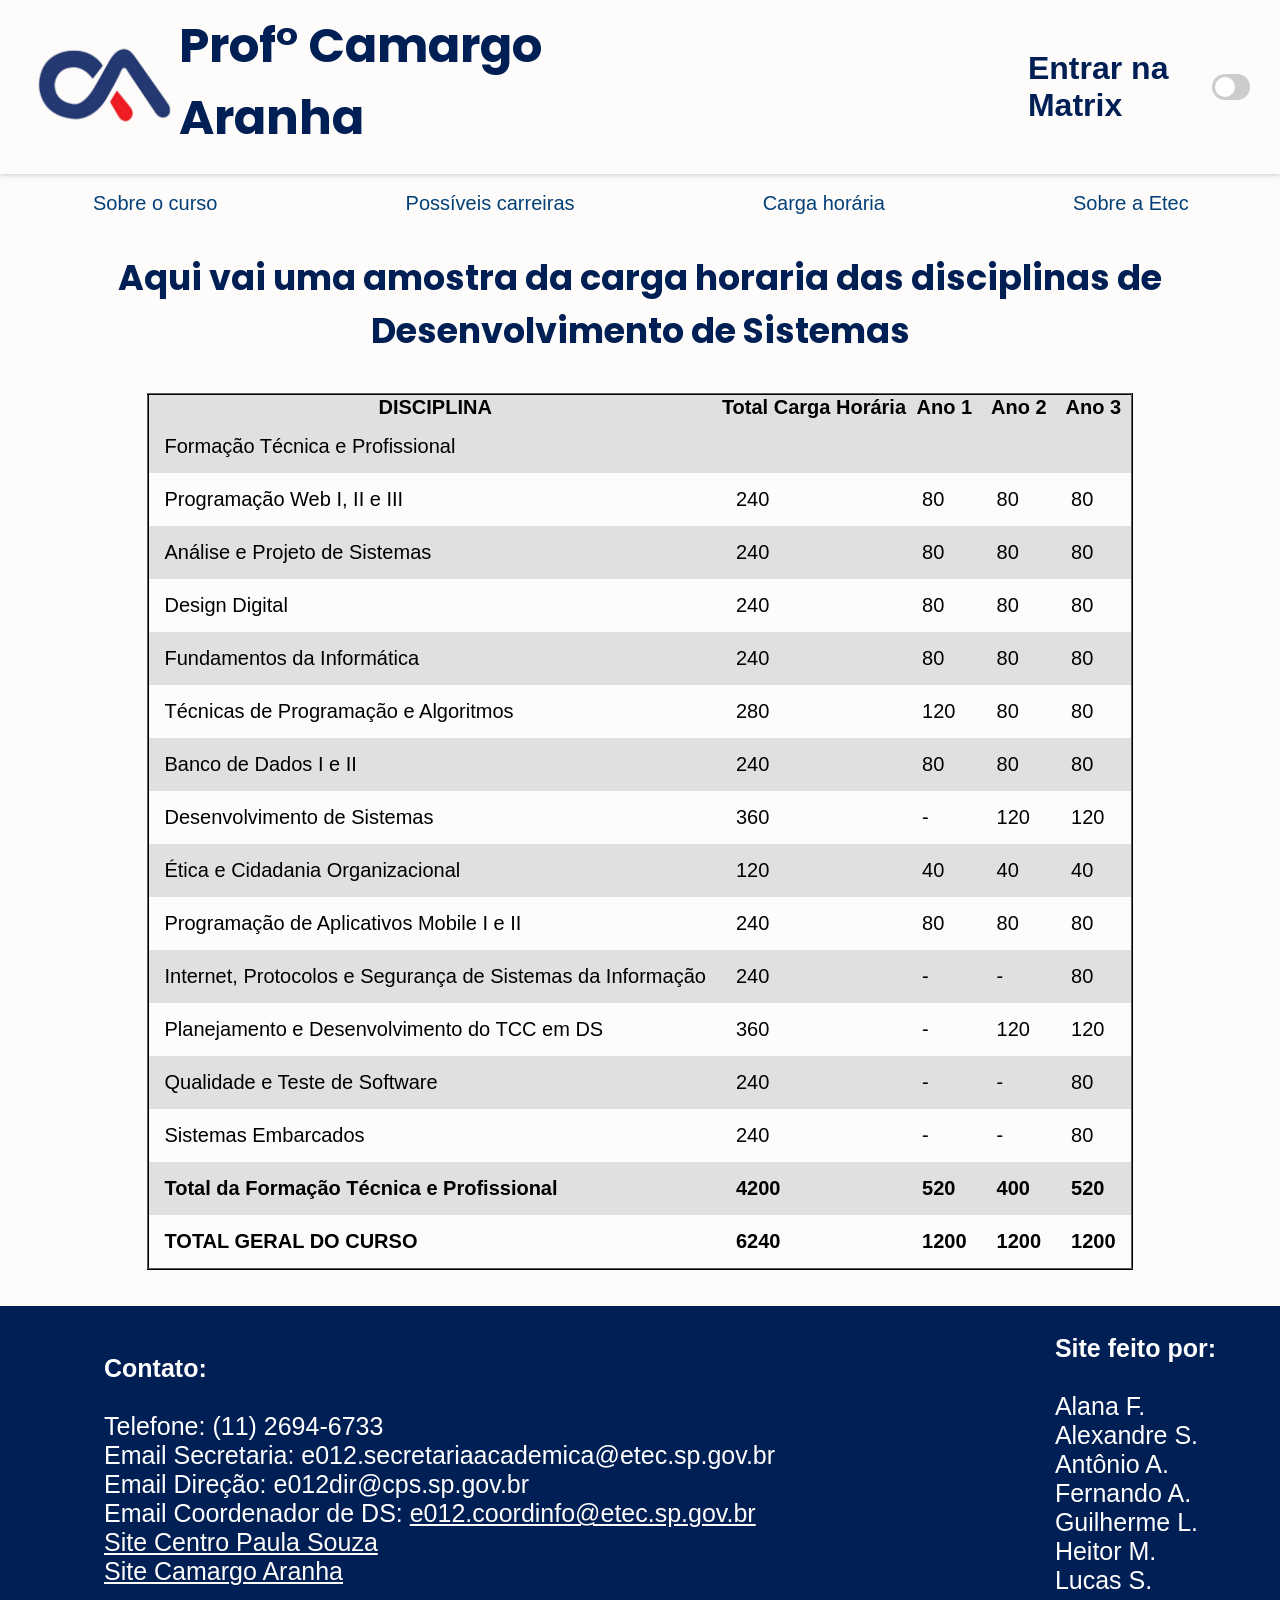
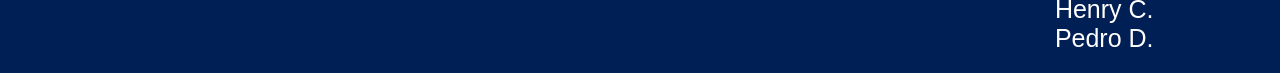
<file: cargahoraria.html>
<!DOCTYPE html>
<html lang="pt-BR">
<head>
    <meta charset="UTF-8">
    <meta name="viewport" content="width=device-width, initial-scale=1.0">
    <title>Carga Horária</title>
    <link rel="icon" type="image/x-icon" href="C:\Users\Camargo\expocuca2026\images\open-book.ico">
    <link rel="preconnect" href="https://fonts.googleapis.com">
    <link rel="stylesheet" href="https://fonts.googleapis.com/css2?family=Poppins:wght@500;600;700&display=swap">
    <link rel="stylesheet" href="css/style.css">
    <link rel="stylesheet" href="css/animations.css">
    <link rel="stylesheet" href="css/cargahoraria.css">
    <style>

    </style>
</head>
<body>
    <header id="header">
            <a href="Index.html"><img id="logoetec" src="images/LogoCA.png" alt="Logo Etec"></a>
            <h2>Prof° Camargo Aranha</h2>

            <span><h1 class="legenda-botao">Sair da matrix</h1></span>

            <label class="slider-switch">
                <input type="checkbox" id="alterarFundo">
                <span class="slider-track"></span>
            </label>
            
        <div style="clear: both;"></div> 
    </header>
    <nav>

    <br />

    <ul id="nav-list">
        <li><a href="desenvolvimento.html">Sobre o curso</a></li>
        <li><a href="carreiras.html">Possíveis carreiras</a></li>
        <li><a href="cargahoraria.html">Carga horária</a></li>
        <li><a href="Index.html">Sobre a Etec</a></li>
    </ul>
</nav>

    <br />
    <br />

    <h3 style="text-align: center;">
        Aqui vai uma amostra da carga horaria das disciplinas de Desenvolvimento de Sistemas
    </h3>

    <br />
    <br />

    <table id="tabela-horarios" class="fade-in-scroll" style="border: 2px inset #080808; border-collapse:collapse;">
        <thead class="cabeca">
            <tr>
                <th>DISCIPLINA</th>
                <th>Total Carga Horária</th>
                <th>Ano 1</th>
                <th>Ano 2</th>
                <th>Ano 3</th>
            </tr>
        </thead>
        <tbody class="corpo">
            <tr>
                <td colspan="5" style="background-color: #e0e0e0;">Formação Técnica e Profissional</td>
            </tr>
            <tr>
                <td class="materia">Programação Web I, II e III</td>
                <td>240</td>
                <td>80</td>
                <td>80</td>
                <td>80</td>
            </tr>
            <tr>
                <td class="materia">Análise e Projeto de Sistemas</td>
                <td>240</td>
                <td>80</td>
                <td>80</td>
                <td>80</td>
            </tr>
            <tr>
                <td class="materia">Design Digital</td>
                <td>240</td>
                <td>80</td>
                <td>80</td>
                <td>80</td>
            </tr>
            <tr>
                <td class="materia">Fundamentos da Informática</td>
                <td>240</td>
                <td>80</td>
                <td>80</td>
                <td>80</td>
            </tr>
            <tr>
                <td class="materia">Técnicas de Programação e Algoritmos</td>
                <td>280</td>
                <td>120</td>
                <td>80</td>
                <td>80</td>
            </tr>
            <tr>
                <td class="materia">Banco de Dados I e II</td>
                <td>240</td>
                <td>80</td>
                <td>80</td>
                <td>80</td>
            </tr>
            <tr>
                <td class="materia">Desenvolvimento de Sistemas</td>
                <td>360</td>
                <td>-</td>
                <td>120</td>
                <td>120</td>
            </tr>
            <tr>
                <td class="materia">Ética e Cidadania Organizacional</td>
                <td>120</td>
                <td>40</td>
                <td>40</td>
                <td>40</td>
            </tr>
            <tr>
                <td class="materia">Programação de Aplicativos Mobile I e II</td>
                <td>240</td>
                <td>80</td>
                <td>80</td>
                <td>80</td>
            </tr>
            <tr>
                <td class="materia">Internet, Protocolos e Segurança de Sistemas da Informação</td>
                <td>240</td>
                <td>-</td>
                <td>-</td>
                <td>80</td>
            </tr>
            <tr>
                <td class="materia">Planejamento e Desenvolvimento do TCC em DS</td>
                <td>360</td>
                <td>-</td>
                <td>120</td>
                <td>120</td>
            </tr>
            <tr>
                <td class="materia">Qualidade e Teste de Software</td>
                <td>240</td>
                <td>-</td>
                <td>-</td>
                <td>80</td>
            </tr>
            <tr>
                <td class="materia">Sistemas Embarcados</td>
                <td>240</td>
                <td>-</td>
                <td>-</td>
                <td>80</td>
            </tr>
            <tr>
                <td style="font-weight: bold;">Total da Formação Técnica e Profissional</td>
                <td style="font-weight: bold;">4200</td>
                <td style="font-weight: bold;">520</td>
                <td style="font-weight: bold;">400</td>
                <td style="font-weight: bold;">520</td>
            </tr>
    
            <tr>
                <td style="font-weight: bold;">TOTAL GERAL DO CURSO</td>
                <td style="font-weight: bold;">6240</td>
                <td style="font-weight: bold;">1200</td>
                <td style="font-weight: bold;">1200</td>
                <td style="font-weight: bold;">1200</td>
            </tr>
        </tbody>
    </table>
    
    <br />
    <br />
    
    <div class="vouchorar">
        <footer>
            <span>
                <ul class="contatos">
                    <li style="list-style: none;"><h4>Contato:</h4></li>
                    <br>
                    <li>Telefone: (11) 2694-6733</li>
                    <li>Email Secretaria: e012.secretariaacademica@etec.sp.gov.br</li>
                    <li>Email Direção: e012dir@cps.sp.gov.br</li>
                    <li>Email Coordenador de DS: <a href="e012.coordinfo@etec.sp.gov.br">e012.coordinfo@etec.sp.gov.br</a></li>
                    <li><a href="https://www.cps.sp.gov.br/">Site Centro Paula Souza</a></li>
                    <li><a href="https://eteccamargoaranha.cps.sp.gov.br/">Site Camargo Aranha</a></li>
                </ul>
            </span>
            <span>
                <ul class="creditos">
                    <li style="list-style: none;"><h4>Site feito por:</h4></li>
                    <br>
                    <li>Alana F.</li>
                    <li>Alexandre S.</li>
                    <li>Antônio A.</li>
                    <li>Fernando A.</li>
                    <li>Guilherme L.</li>
                    <li>Heitor M.</li>
                    <li>Lucas S.</li>
                    <li>Henry C.</li>
                    <li>Pedro D.</li>
                </ul>
            </span>
        </footer>
    </div>
    <button id="voltar-topo" aria-label="Voltar ao topo">&uarr;</button>
    <script src="js/script.js"></script>
</body>
</html>
</file>
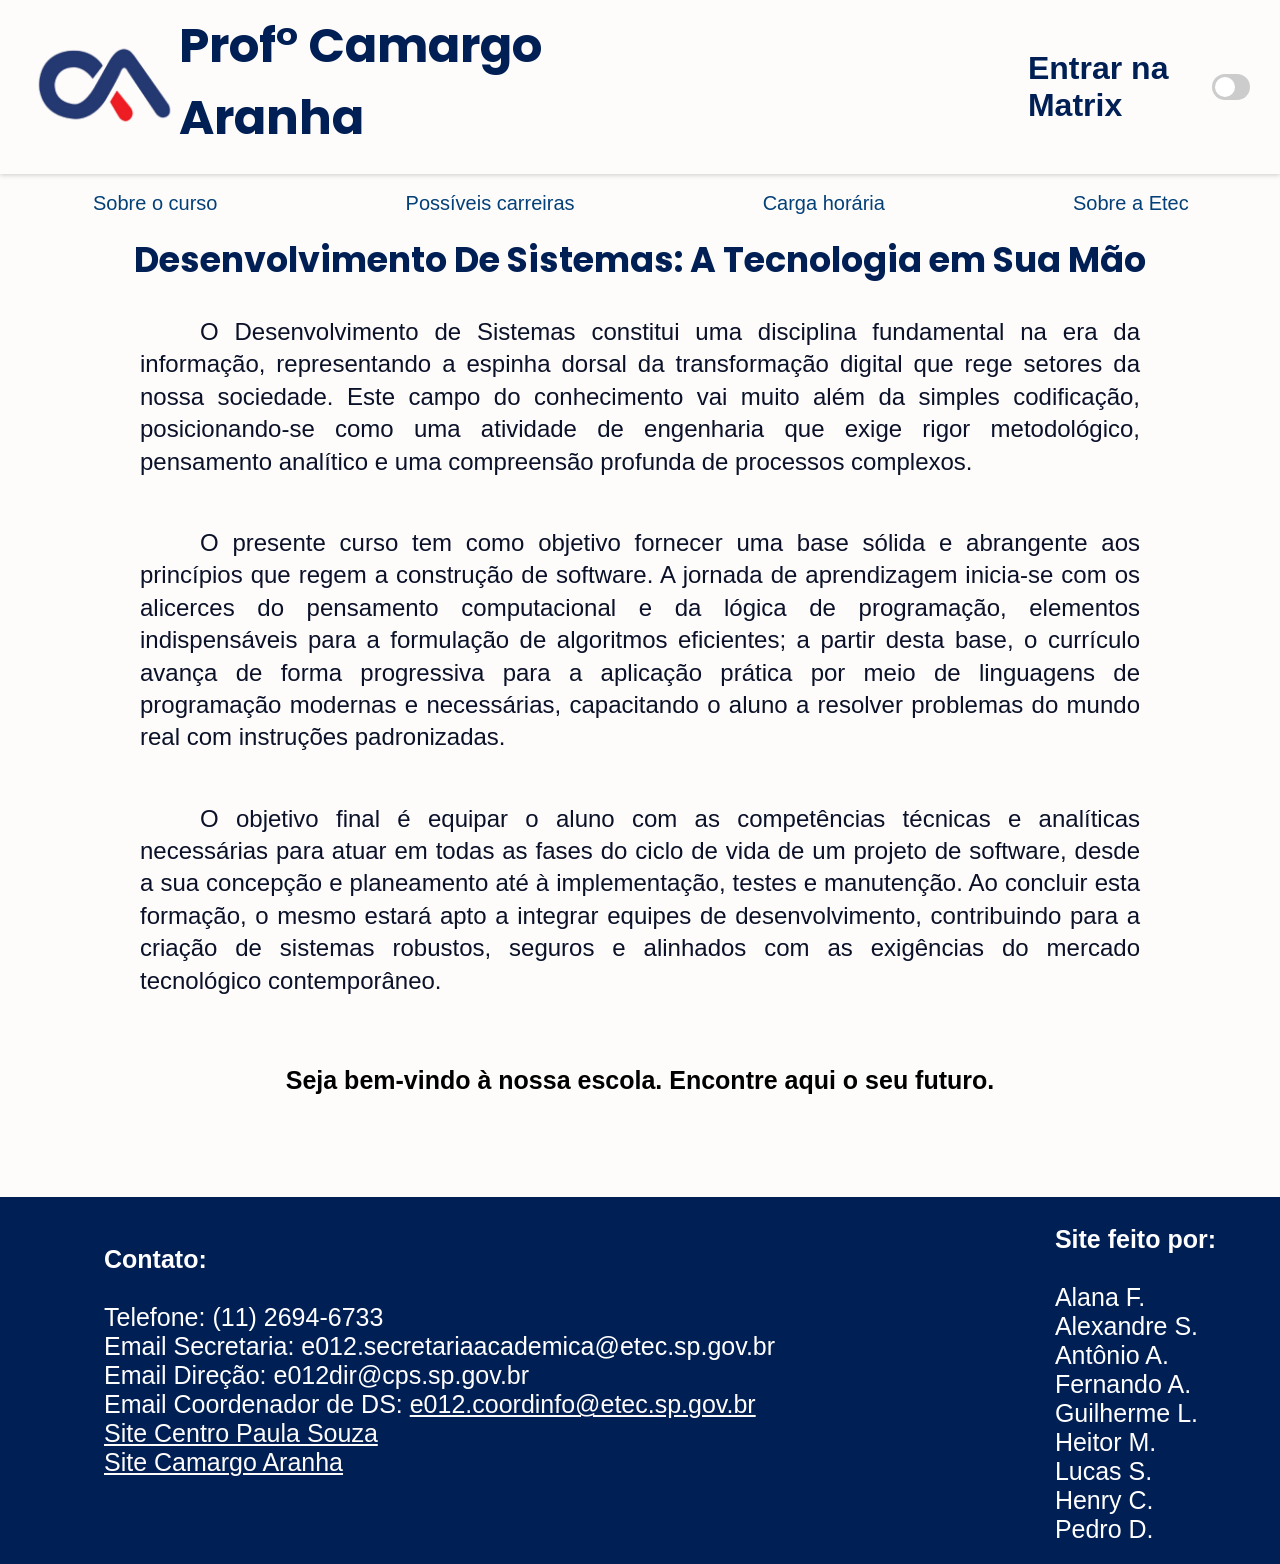
<file: desenvolvimento.html>
<!DOCTYPE html>
<html lang="pt-BR">
<head>
    <meta charset="UTF-8">
    <meta name="viewport" content="width=device-width, initial-scale=1.0">
    <title>Desenvolvimento de Sistemas - Camargo Aranha</title>
    <link rel="icon" type="image/x-icon" href="C:\Users\Camargo\expocuca2026\images\open-book.ico">
    <link rel="preconnect" href="https://fonts.googleapis.com">
    <link rel="stylesheet" href="https://fonts.googleapis.com/css2?family=Poppins:wght@500;600;700&display=swap">
    <link rel="stylesheet" href="css/style.css">
    <link rel="stylesheet" href="css/animations.css">
    <link rel="stylesheet" href="css/desenvolvimento.css">
    <style>

    </style>
</head>
<body>
    <header id="header">
            <a href="Index.html"><img id="logoetec" src="images/LogoCA.png" alt="Logo Etec"></a>
            <h2>Prof° Camargo Aranha</h2>

            <span><h1 class="legenda-botao">Sair da matrix</h1></span>

            <label class="slider-switch">
                <input type="checkbox" id="alterarFundo">
                <span class="slider-track"></span>
            </label>
            
        <div style="clear: both;"></div> 
    </header>
    <nav>

    <br />

    <ul id="nav-list">
        <li><a href="desenvolvimento.html">Sobre o curso</a></li>
        <li><a href="carreiras.html">Possíveis carreiras</a></li>
        <li><a href="cargahoraria.html">Carga horária</a></li>
        <li><a href="Index.html">Sobre a Etec</a></li>
    </ul>
</nav>

<br />

<h3 class="mtestranho">Desenvolvimento De Sistemas: A Tecnologia em Sua Mão</h3>

    <main>

        
        
        
        <p class="textos fade-in-scroll">
            O Desenvolvimento de Sistemas constitui uma disciplina fundamental na era da informação, 
            representando a espinha dorsal da transformação digital que rege setores da nossa sociedade. 
            Este campo do conhecimento vai muito além da simples codificação, posicionando-se como uma atividade de engenharia que 
            exige rigor metodológico, pensamento analítico e uma compreensão profunda de processos complexos.
        </p>
    
        
        <br />
    
        <p class="textos fade-in-scroll">
            O presente curso tem como objetivo fornecer uma base sólida e abrangente aos princípios 
            que regem a construção de software. A jornada de aprendizagem inicia-se com os alicerces do 
            pensamento computacional e da lógica de programação, elementos indispensáveis para a formulação de 
            algoritmos eficientes; a partir desta base, o currículo avança de forma progressiva para a aplicação 
            prática por meio de linguagens de programação modernas e necessárias, capacitando o aluno a resolver problemas do mundo real 
            com instruções padronizadas.
        </p>
    
        <br />
        
    
        <p class="textos fade-in-scroll">
            O objetivo final é equipar o aluno com as competências técnicas e analíticas 
            necessárias para atuar em todas as fases do ciclo de vida de um projeto de software, desde a sua concepção e 
            planeamento até à implementação, testes e manutenção. Ao concluir esta formação, o mesmo estará apto a 
            integrar equipes de desenvolvimento, contribuindo para a criação de sistemas robustos, seguros e alinhados com 
            as exigências do mercado tecnológico contemporâneo.
        </p>
    
        <br />
    
        <p class="textos">
            <b>
                <center>
                    Seja bem-vindo à nossa escola. Encontre aqui o seu futuro.
                </center>
            </b>
        </p>
    
    </main>

    <br />
    <br />
    <br />
    <br /> <!--sanidade sempre foi algo opcional, eu mesmo acredito que sanidade é só para os trouxas-->

    <div class="vouchorar">
        <footer>
            <span>
                <ul class="contatos">
                    <li style="list-style: none;"><h4>Contato:</h4></li>
                    <br>
                    <li>Telefone: (11) 2694-6733</li>
                    <li>Email Secretaria: e012.secretariaacademica@etec.sp.gov.br</li>
                    <li>Email Direção: e012dir@cps.sp.gov.br</li>
                    <li>Email Coordenador de DS: <a href="e012.coordinfo@etec.sp.gov.br">e012.coordinfo@etec.sp.gov.br</a></li>
                    <li><a href="https://www.cps.sp.gov.br/">Site Centro Paula Souza</a></li>
                    <li><a href="https://eteccamargoaranha.cps.sp.gov.br/">Site Camargo Aranha</a></li>
                </ul>
            </span>
            <span>
                <ul class="creditos">
                    <li style="list-style: none;"><h4>Site feito por:</h4></li>
                    <br>
                    <li>Alana F.</li>
                    <li>Alexandre S.</li>
                    <li>Antônio A.</li>
                    <li>Fernando A.</li>
                    <li>Guilherme L.</li>
                    <li>Heitor M.</li>
                    <li>Lucas S.</li>
                    <li>Henry C.</li>
                    <li>Pedro D.</li>
                </ul>
            </span>
        </footer>
    </div>
    <button id="voltar-topo" aria-label="Voltar ao topo">&uarr;</button>
    <script src="js/script.js"></script>
</body>
</html>
</file>
<file: css/style.css>
* {
    margin: 0;
    font-family:'Segoe UI', Tahoma, Geneva, Verdana, sans-serif;
}

/*
Paleta:
0a1128
001f54
034078
1282a2
fefcfb
*/

/*É bom deixarmos essa linha para cada imagem, é para a borda dela:
    border: 7px solid #034078;
*/

body {
    background-color: #fefcfb;
}

#logoetec {
    width: 149px;
    float: left;
}

h2 {
    color: #001f54; 
    padding: 10px 0; /* Menos padding */
    margin-left: 20px; /* Mais margem */ 
    font-weight: 700; /* Define a espessura */
    text-decoration: none;
    font-size: clamp(24px, 6vw, 48px); 
}

#header {
    box-shadow: 0px 1px 5px rgba(0, 0, 0, 0.2); /* Sombra mais suave */ 
    border-bottom: none;
}

#header h2 {
    margin-right: 35%;
}

#index {
    text-decoration: none;
}

#nav-list {
    list-style: none; /* Remove os marcadores de lista */
    margin-top: 0px;
    display: flex;
    justify-content: space-evenly;
    font-size: 20px;
    gap: 10%;
    margin-right: 3%;
}

#nav-list li a {
    color: #034078; /* O azul médio para os links */ 
    border: none; /* Remova todas as bordas */ 
    border-bottom: 3px solid transparent; /* Adicione uma borda invisível */ 
    font-weight: 500;
    padding: 20px 15px;
    text-decoration: none;
}

#nav-list li a:hover {
    background-color: transparent; 
    color: #001f54; 
    border-bottom: 3px solid #1282a2; /* Usa o azul claro da paleta */
}

main { 
    max-width: 1000px; /* Largura ideal para leitura */
    margin: 30px auto; /* Centraliza o conteúdo e dá margem acima */ 
    padding: 0 20px; /* Padding nas laterais para telas pequenas */ 
    font-size: 25px;
}

.dev_sistema {
    font-size: 120%;
    color: #001f54;
}

p {
    color: #0a1128; /* Cor quase preta da sua paleta */ 
    line-height: 1.35; /* Essencial! Deixa o texto respirar */ 
    margin-bottom: 20px; /* Espaçamento entre parágrafos */ 
    font-size: clamp(12px, 6vw, 24px);
}

h3 {
    font-size: 35px;
    color: #001f54;
}

.textos {
    text-indent: 60px;
    text-align: justify;
}

.vouchorar {
    height: auto;
    background-color: #001f54;
    color: white;
    font-size: 25px;
    padding-top: 20px;
    padding-bottom: 20px;
}

.vouchorar ul {
    margin-top: 4%;
}

#vouchorar,
.vouchorar footer {
    display: flex;
    justify-content: space-between;
    flex-wrap: wrap;
    padding: 0 5%;
}

.contatos,
.creditos {
    margin-left: 0;
    list-style: none;
}

.contatos li,
.creditos li {
    list-style: none;
}

a {
    color: #fefcfb;
}

@media (max-width: 800px) {
    p {
        font-size: clamp(1rem, 5vw, 8px);
        line-height: 1.45;
    }

    h3, .intro {
        text-align: center;
        font-size: 5vw;
    }
    
    .creditos {
        font-size: 6vw;
        padding-left: 0px;
        margin-left: 0;
    }

    .contatos {
        font-size: 5vw;
        padding-left: 0px;
        margin-left: 0;
    }

    #nav-list {
        flex-wrap: wrap;   /* deixa os itens quebrarem linha */
        border-bottom: 2px solid black;
    }
    
    #nav-list li a {
        font-size: 84%;
        padding: 0;
        text-decoration: underline;
    }

    #nav-list li {
        padding: 0;
        width: 40%;
        margin-bottom: 20px;
    }
}

.slider-switch {
    position: relative;
    display: inline-block;
    width: 50px;
    height: 26px;
}

.slider-switch input {
    opacity: 0;
    width: 0;
    height: 0;
}

.slider-track {
    position: absolute;
    cursor: pointer;
    top: 0;
    left: 0;
    right: 0;
    bottom: 0;
    background-color: #ccc;
    border-radius: 26px;
    transition: background-color 0.3s ease;
}

.slider-track::before {
    content: "";
    position: absolute;
    height: 20px;
    width: 20px;
    left: 3px;
    bottom: 3px;
    background-color: white;
    border-radius: 50%;
    transition: transform 0.3s ease;
}

.slider-switch input:checked + .slider-track {
    background-color: #0d790a;
}

.slider-switch input:checked + .slider-track::before {
    transform: translateX(24px);
}

.legenda-botao {
    color: #001f54;
}

#header {
    display: flex;
    align-items: center;
    justify-content: space-between;
    box-shadow: 0px 1px 5px rgba(0, 0, 0, 0.2);
    border-bottom: none;
    padding: 10px 30px;
}

#logoetec {
    width: 149px;
    float: none; /* remove o float antigo */
}

#header h2 {
    padding-top: 0;
    margin-left: 0; /* não precisa mais do valor fixo */
}

body.modo-matrix {
    background-image: 
        linear-gradient(rgba(10, 17, 40, 0.75), rgba(10, 17, 40, 0.75)),
        url("../images/cmatrix.gif");
    background-size: cover;
    background-position: center;
    background-repeat: no-repeat;
    background-attachment: fixed;
    color: white;
}

body.modo-matrix h2,
body.modo-matrix h3,
body.modo-matrix .dev_sistema {
    color: #39ff14; /* verde matrix */
}

body.modo-matrix #nav-list li a {
    color: #33cc33;
}

body.modo-matrix #nav-list li a:hover {
    color: #39ff14;
    border-bottom: 3px solid #39ff14;
}

body.modo-matrix .textos{
    color: white;
}

body.modo-matrix .vouchorar {
    background-color: transparent;
}

body.modo-matrix .legenda-botao {
    color: white;
}
</file>
<file: css/animations.css>
/* Fonte usada nos títulos do site */
h2, h3 {
    font-family: 'Poppins', 'Segoe UI', Tahoma, Geneva, Verdana, sans-serif;
}

/* O cabeçalho entra deslizando suavemente quando a página carrega */
#header {
    animation: fadeInDown 0.6s ease-out;
}

@keyframes fadeInDown {
    from {
        opacity: 0;
        transform: translateY(-20px);
    }
    to {
        opacity: 1;
        transform: translateY(0);
    }
}

/* A logo cresce um pouco quando o mouse passa por cima */
#logoetec {
    transition: transform 0.3s ease;
}

#logoetec:hover {
    transform: scale(1.08);
}

/* Os links do menu sobem levemente ao passar o mouse */
#nav-list li a {
    transition: color 0.3s ease, border-bottom 0.3s ease, transform 0.2s ease;
}

#nav-list li a:hover {
    transform: translateY(-3px);
}

/* Leve zoom nas imagens/tabela ao passar o mouse */
#escola,
#localescola,
.wef,
#qrcode {
    transition: transform 0.4s ease, box-shadow 0.4s ease;
}

#escola:hover,
#localescola:hover,
.wef:hover,
#qrcode:hover {
    transform: scale(1.03);
}

/* Elementos que aparecem suavemente ao entrar na tela (controlado pelo script.js) */
.fade-in-scroll {
    opacity: 0;
    transform: translateY(30px);
    transition: opacity 0.7s ease, transform 0.7s ease;
}

.fade-in-scroll.is-visible {
    opacity: 1;
    transform: translateY(0);
}

/* Efeito cascata para listas, tipo a de carreiras */
.fade-in-scroll:nth-child(2) { transition-delay: 0.1s; }
.fade-in-scroll:nth-child(3) { transition-delay: 0.2s; }
.fade-in-scroll:nth-child(4) { transition-delay: 0.3s; }
.fade-in-scroll:nth-child(5) { transition-delay: 0.4s; }
.fade-in-scroll:nth-child(6) { transition-delay: 0.5s; }
.fade-in-scroll:nth-child(7) { transition-delay: 0.6s; }
.fade-in-scroll:nth-child(8) { transition-delay: 0.7s; }
.fade-in-scroll:nth-child(9) { transition-delay: 0.8s; }

/* Botão flutuante de voltar ao topo */
#voltar-topo {
    position: fixed;
    right: 25px;
    bottom: 25px;
    width: 45px;
    height: 45px;
    border-radius: 50%;
    background-color: #034078;
    color: #fefcfb;
    border: none;
    font-size: 20px;
    cursor: pointer;
    opacity: 0;
    visibility: hidden;
    transform: translateY(15px);
    transition: opacity 0.3s ease, transform 0.3s ease, visibility 0.3s;
    box-shadow: 0px 2px 6px rgba(0,0,0,0.3);
    z-index: 999;
}

#voltar-topo.mostrar {
    opacity: 1;
    visibility: visible;
    transform: translateY(0);
}

#voltar-topo:hover {
    background-color: #001f54;
}
</file>
<file: css/cargahoraria.css>
#tabela-horarios {
    margin-left: auto;
    margin-right: auto;
    font-size: 20px;
}

table td {
    padding: 15px;
}

#tabela-horarios tr:nth-child(odd) {
    background-color: #e0e0e0;
}

@media (max-width: 800px) {
    #tabela-horarios {
        font-size: 3vw;
        margin: 0;
        
    }

    #tabela-horarios td {
        padding: 2%;
        text-align: center;
        padding-left: 0;
        padding-right: 0;
    }

    .materia {
        text-align: left !important;
    }
}
</file>
<file: css/desenvolvimento.css>
.mtestranho {
    text-align: center;
}
</file>
